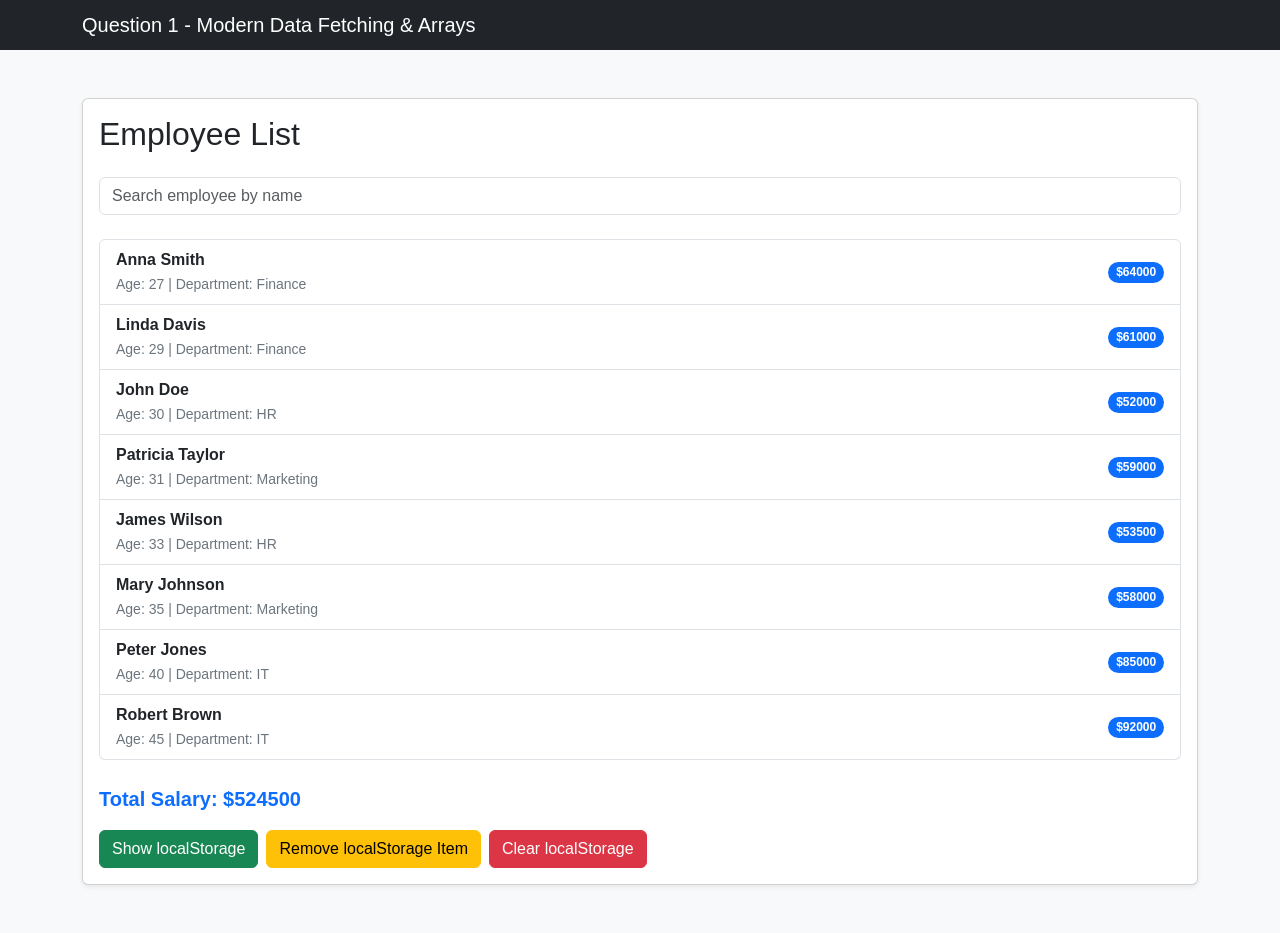
<file: Question 1/index.html>
<!DOCTYPE html>
<html lang="en">
<head>
  <meta charset="UTF-8">
  <meta name="viewport" content="width=device-width, initial-scale=1.0">
  <title>Question 1 - Employee Data</title>

  <link href="https://cdn.jsdelivr.net/npm/bootstrap@5.3.3/dist/css/bootstrap.min.css" rel="stylesheet">
  <link rel="stylesheet" href="style.css">
</head>
<body class="bg-light">

  <nav class="navbar navbar-dark bg-dark">
    <div class="container">
      <span class="navbar-brand mb-0 h1">Question 1 - Modern Data Fetching & Arrays</span>
    </div>
  </nav>

  <div class="container py-5">
    <div class="card shadow-sm">
      <div class="card-body">
        <h2 class="mb-4">Employee List</h2>

        <input type="text" id="search" class="form-control mb-4" placeholder="Search employee by name">

        <ul id="demo" class="list-group mb-4"></ul>

        <p id="totalSalary" class="fw-bold text-primary fs-5"></p>

        <div class="d-flex flex-wrap gap-2">
          <button id="showStorage" class="btn btn-success">Show localStorage</button>
          <button id="removeStorage" class="btn btn-warning">Remove localStorage Item</button>
          <button id="clearStorage" class="btn btn-danger">Clear localStorage</button>
        </div>
      </div>
    </div>
  </div>

  <script src="script.js"></script>
</body>
</html>
</file>
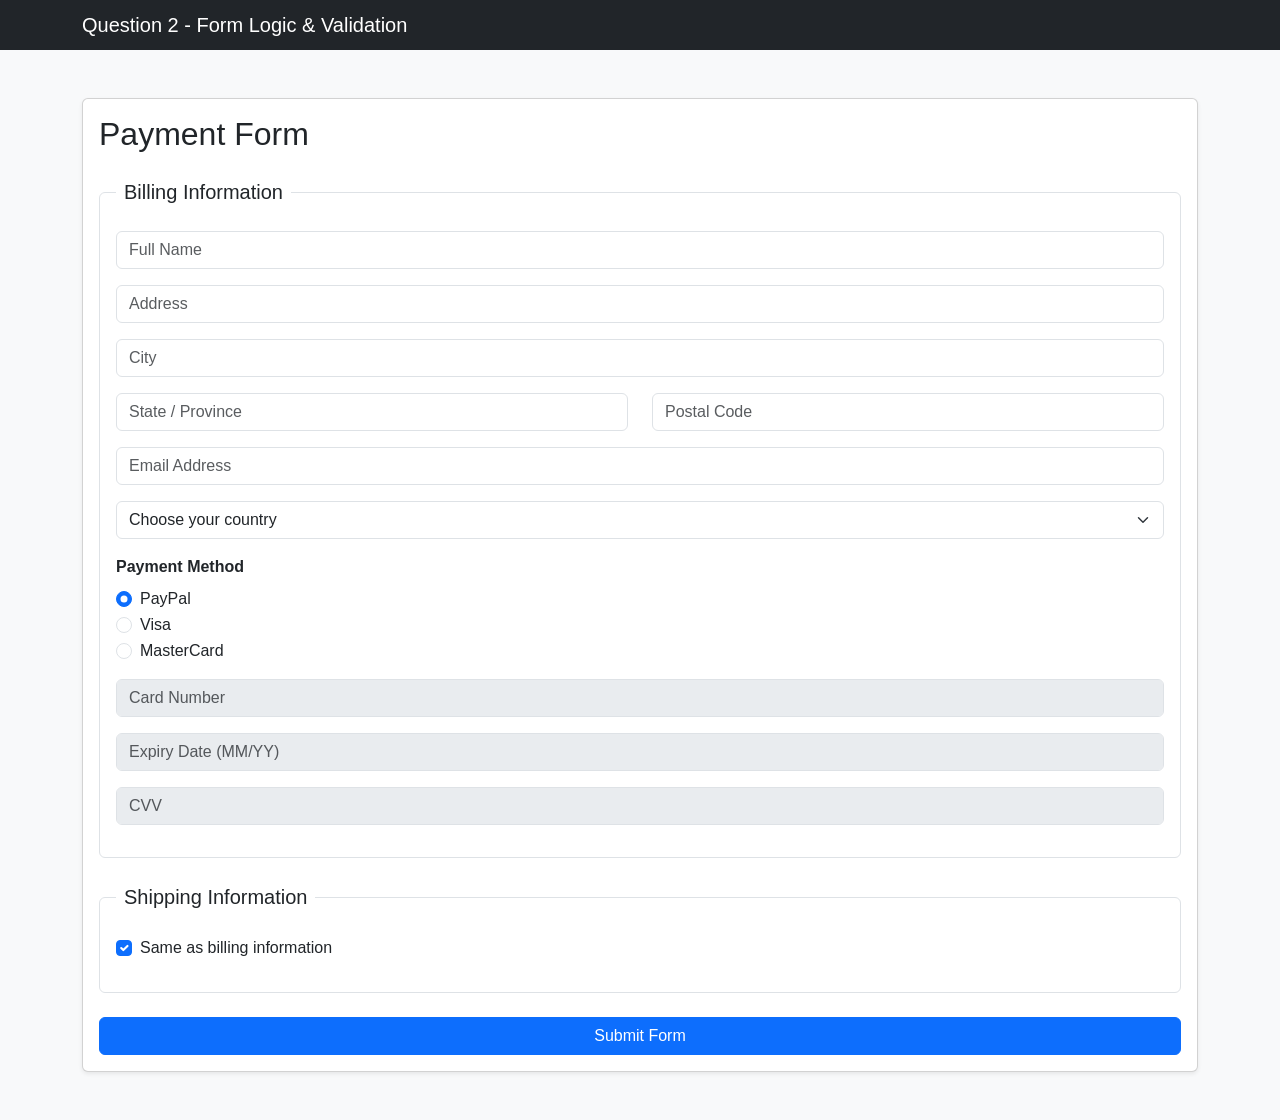
<file: Question 2/index.html>
<!DOCTYPE html>
<html lang="en">
<head>
  <meta charset="UTF-8">
  <meta name="viewport" content="width=device-width, initial-scale=1.0">
  <title>Question 2 - Payment Form</title>

  <link href="https://cdn.jsdelivr.net/npm/bootstrap@5.3.3/dist/css/bootstrap.min.css" rel="stylesheet">
  <link rel="stylesheet" href="style.css">
</head>
<body class="bg-light">

  <nav class="navbar navbar-dark bg-dark">
    <div class="container">
      <span class="navbar-brand mb-0 h1">Question 2 - Form Logic & Validation</span>
    </div>
  </nav>

  <div class="container py-5">
    <div class="card shadow-sm">
      <div class="card-body">
        <h2 class="mb-4">Payment Form</h2>

        <form id="paymentForm" novalidate>
          <fieldset class="border rounded p-3 mb-4">
            <legend class="float-none w-auto px-2 fs-5">Billing Information</legend>

            <input type="text" id="name" class="form-control mb-3" placeholder="Full Name" required>
            <input type="text" id="address" class="form-control mb-3" placeholder="Address" required>
            <input type="text" id="city" class="form-control mb-3" placeholder="City" required>

            <div class="row">
              <div class="col-md-6">
                <input type="text" id="state" class="form-control mb-3" placeholder="State / Province" required>
              </div>
              <div class="col-md-6">
                <input type="text" id="postalCode" class="form-control mb-3" placeholder="Postal Code" required>
              </div>
            </div>

            <input type="email" id="email" class="form-control mb-3" placeholder="Email Address" required>

            <select id="country" class="form-select mb-3" required>
              <option value="">Choose your country</option>
              <option value="Jamaica">Jamaica</option>
              <option value="USA">USA</option>
              <option value="Canada">Canada</option>
            </select>

            <label class="form-label fw-bold">Payment Method</label>

            <div class="form-check">
              <input class="form-check-input" type="radio" name="paymentMethod" value="PayPal" id="paypal" checked>
              <label class="form-check-label" for="paypal">PayPal</label>
            </div>

            <div class="form-check">
              <input class="form-check-input" type="radio" name="paymentMethod" value="Visa" id="visa">
              <label class="form-check-label" for="visa">Visa</label>
            </div>

            <div class="form-check mb-3">
              <input class="form-check-input" type="radio" name="paymentMethod" value="MasterCard" id="mastercard">
              <label class="form-check-label" for="mastercard">MasterCard</label>
            </div>

            <div id="cardSection">
              <input type="text" id="cardNumber" class="form-control mb-3 card-field" placeholder="Card Number">
              <input type="text" id="expiry" class="form-control mb-3 card-field" placeholder="Expiry Date (MM/YY)">
              <input type="text" id="cvv" class="form-control mb-3 card-field" placeholder="CVV">
            </div>
          </fieldset>

          <fieldset class="border rounded p-3 mb-4">
            <legend class="float-none w-auto px-2 fs-5">Shipping Information</legend>

            <div class="form-check mb-3">
              <input class="form-check-input" type="checkbox" id="sameAsBilling" checked>
              <label class="form-check-label" for="sameAsBilling">Same as billing information</label>
            </div>

            <div id="shippingFields" class="d-none">
              <input type="text" id="shippingName" class="form-control mb-3" placeholder="Shipping Name">
              <input type="text" id="shippingAddress" class="form-control mb-3" placeholder="Shipping Address">
              <input type="text" id="shippingCity" class="form-control mb-3" placeholder="Shipping City">
            </div>
          </fieldset>

          <button type="submit" class="btn btn-primary w-100">Submit Form</button>
        </form>
      </div>
    </div>
  </div>

  <script src="script.js"></script>
</body>
</html>
</file>
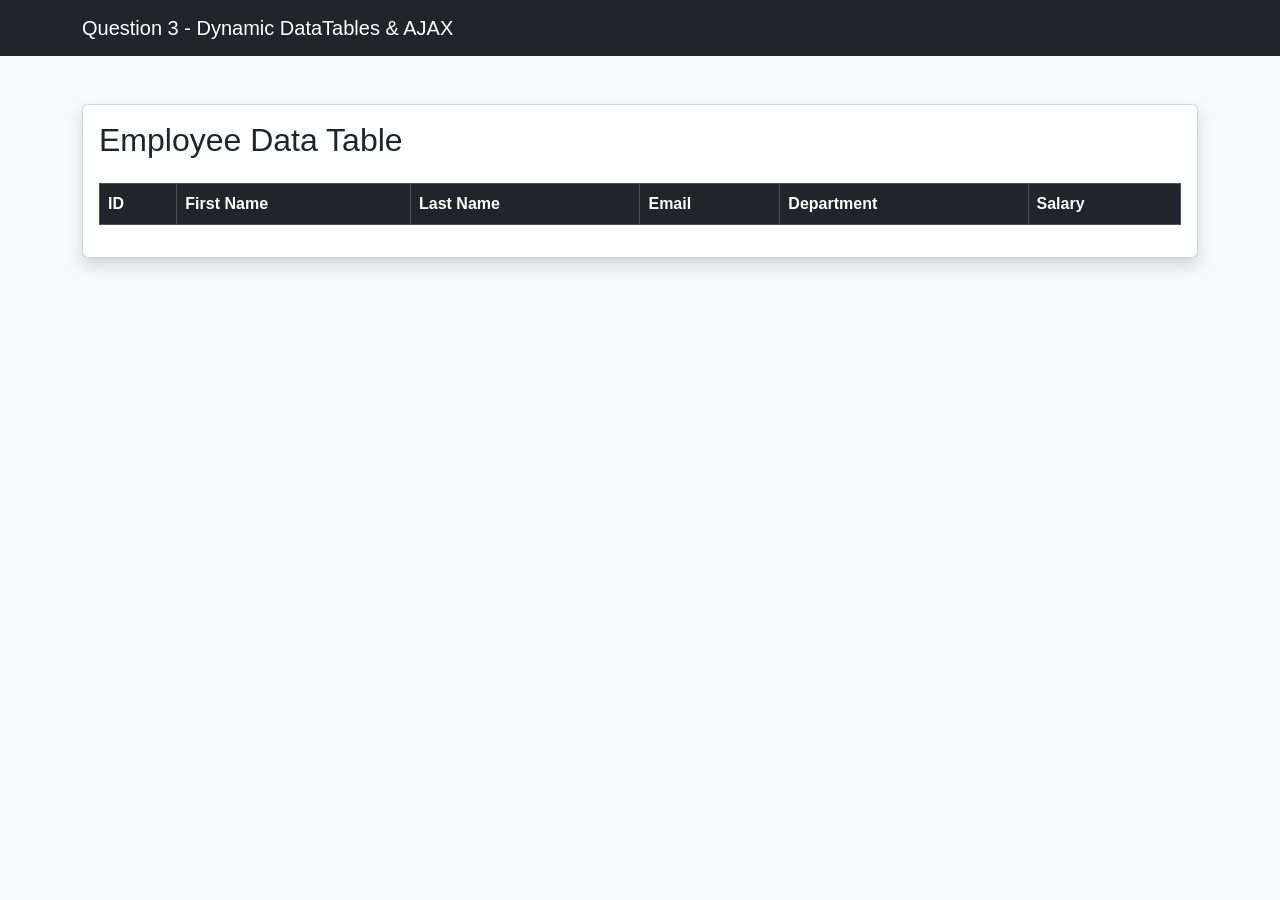
<file: Question 3/index.html>
<!DOCTYPE html>
<html lang="en">
<head>
  <meta charset="UTF-8">
  <meta name="viewport" content="width=device-width, initial-scale=1.0">
  <title>Question 3 - DataTables</title>
  <link href="https://cdn.jsdelivr.net/npm/bootstrap@5.3.3/dist/css/bootstrap.min.css" rel="stylesheet">
  <link href="https://cdn.datatables.net/1.13.8/css/jquery.dataTables.min.css" rel="stylesheet">
  <link rel="stylesheet" href="style.css">
    <script src="https://code.jquery.com/jquery-3.7.1.min.js"></script>
  <script src="https://cdn.datatables.net/1.13.8/js/jquery.dataTables.min.js"></script>
  <script src="https://cdn.jsdelivr.net/npm/bootstrap@5.3.3/dist/js/bootstrap.bundle.min.js"></script>
</head>
<body class="bg-light">

  <nav class="navbar navbar-dark bg-dark">
    <div class="container">
      <span class="navbar-brand">Question 3 - Dynamic DataTables & AJAX</span>
    </div>
  </nav>

  <div class="container py-5">
    <div class="card shadow">
      <div class="card-body">
        <h2 class="mb-4">Employee Data Table</h2>

        <div class="table-responsive">
          <table id="employeeTable" class="table table-striped table-bordered w-100">
            <thead class="table-dark">
              <tr>
                <th>ID</th>
                <th>First Name</th>
                <th>Last Name</th>
                <th>Email</th>
                <th>Department</th>
                <th>Salary</th>
              </tr>
            </thead>
            <tbody></tbody>
          </table>
        </div>

      </div>
    </div>
  </div>



  <script src="script.js"></script>
</body>
</html>
</file>
<file: Question 1/style.css>
body {
  font-family: Arial, sans-serif;
}

.list-group-item strong {
  font-size: 1rem;
}

.list-group-item small {
  color: #6c757d;
}
</file>
<file: Question 2/style.css>
body {
  font-family: Arial, sans-serif;
}

.disabled {
  background-color: #e9ecef !important;
  opacity: 0.7;
  cursor: not-allowed;
}
</file>
<file: Question 3/style.css>
body {
  font-family: Arial, sans-serif;
}

table.dataTable thead th {
  white-space: nowrap;
}
</file>
